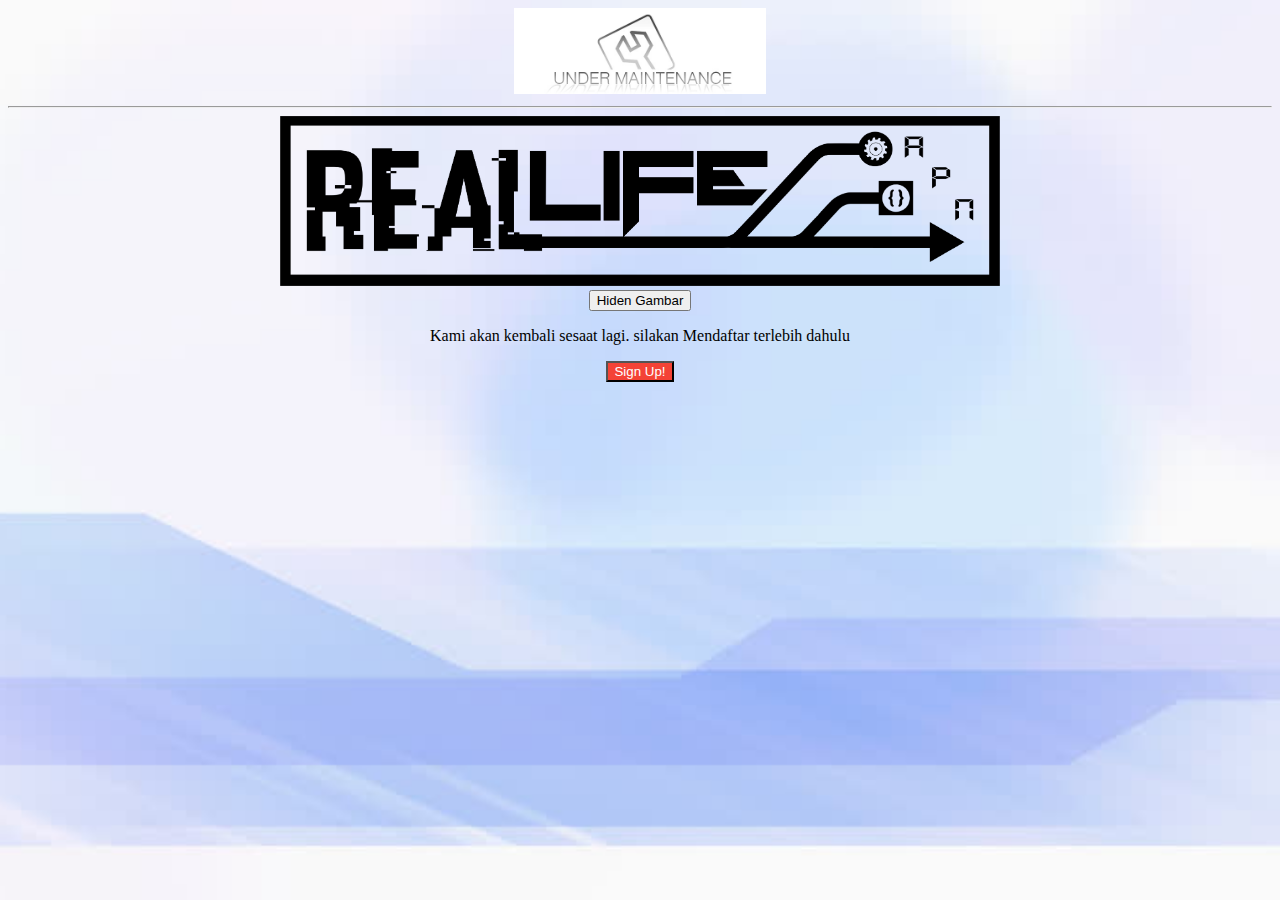
<file: index.html>
<!DOCTYPE html>
<html lang="id">
<head>
	<title>Arif Puji Nugroho</title>
	<style>
	.arif{
		text-align: center;
	}
	body {    
        background-image: url('./formulir/1.jpg');
        background-attachment: fixed;
        background-position: center;
        background-repeat: no-repeat;
        background-size: cover;
   	}
	.merah {
		color:#fff!important;
		background-color:#f44336!important
		}
	.tombol:hover {color:#000!important;background-color:#ccc!important}
	</style>

</head>
	<body>
	<div class="arif">
		<img src="./under-maintain.png"; style="text-align: center;" width="20%"; hight="20%";>
		<hr>
<script src="https://ajax.googleapis.com/ajax/libs/jquery/3.1.1/jquery.min.js"></script>
		<script>
		$(document).ready(function(){
    	$("button").click(function(){
        $("img").toggle();});});
</script>
	<img src="realliifeversi4.png"; width="720"; style="text-align: center;">	
	<br>
	<button>Hiden Gambar</button>

		<p>Kami akan kembali sesaat lagi. silakan Mendaftar terlebih dahulu</p>
		<a href="./formulir/formulir.html" target="_blank"><p><button class="tombol merah" onclick="alert('Anda akan dialihkan ke form pendaftaran')">Sign Up!</button></p></a>
		
</div>
</body>
</html>
</file>
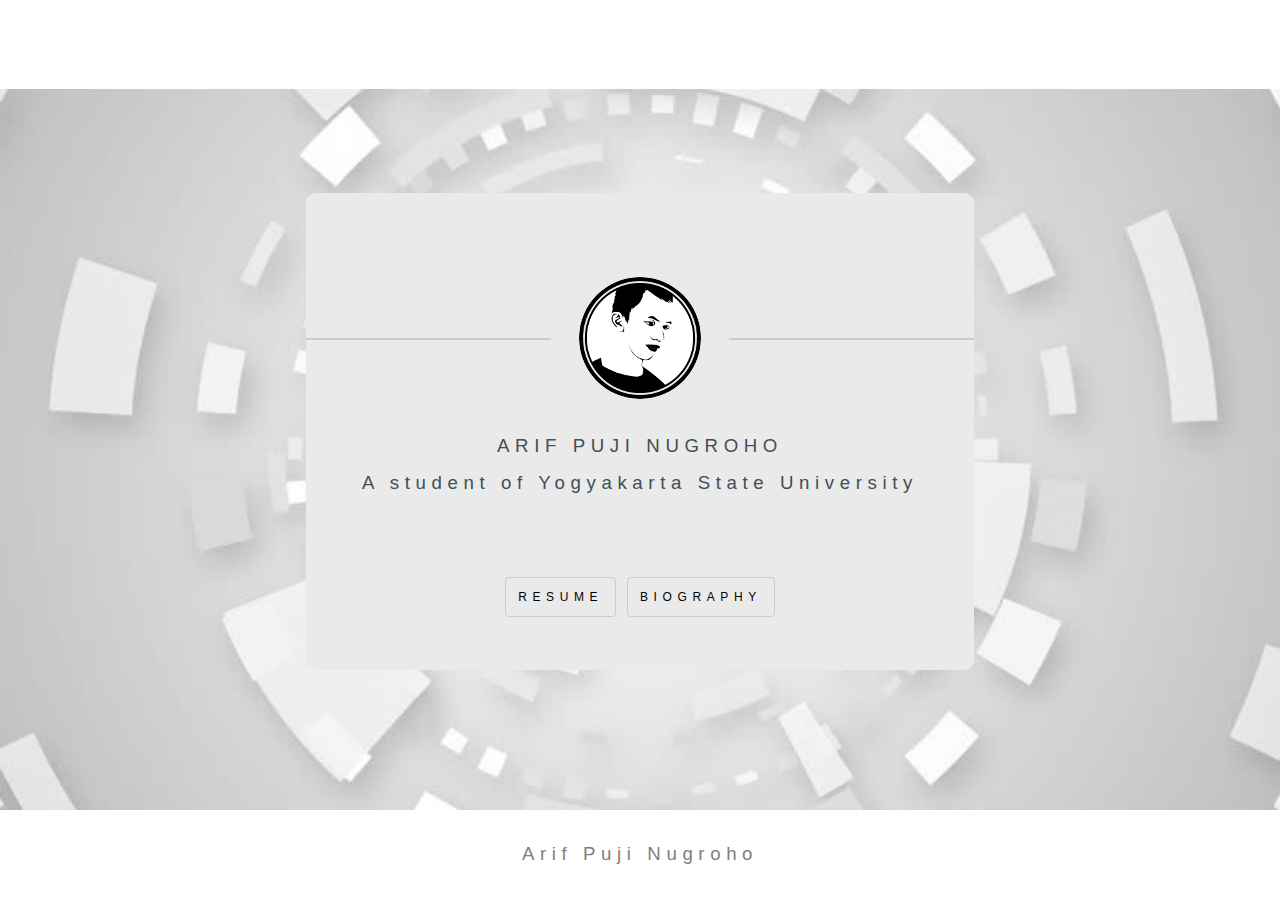
<file: portfolio/index.html>
<!DOCTYPE HTML>
<html>
	<head>
		<title>Portfolioku</title>
		<meta charset="utf-8" />
		<meta name="viewport" content="width=device-width, initial-scale=1" />
		<link rel="icon" href="iconarif.ico" type="image/x-icon">
		<link rel="stylesheet" href="cssnya.css"/>
	</head>
	<body>
			<div id="badan">
					<section class="isi-tengah">
						<header>
							<span class="foto"><img src="fotoarif.png" alt="Foto Profil" /></span>
							<h1>Arif Puji Nugroho</h1>
							<p>A student of Yogyakarta State University</p>
						</header>
					<br><br>
						<footer>
							<div class="tooltip">
								<a href="resume.html">Resume</a>
								<span class="tooltiptext">Click for open Resume</span>
							</div>
							<div class="tooltip">
								<a href="bio.html">Biography</a>
								<span class="tooltiptext">Click for open Biography</span>
							</div>
						</footer>
					</section>

					<footer>
							<p class="footer">Arif Puji Nugroho</p>
					</footer>
			</div>
	</body>
</html>
</file>
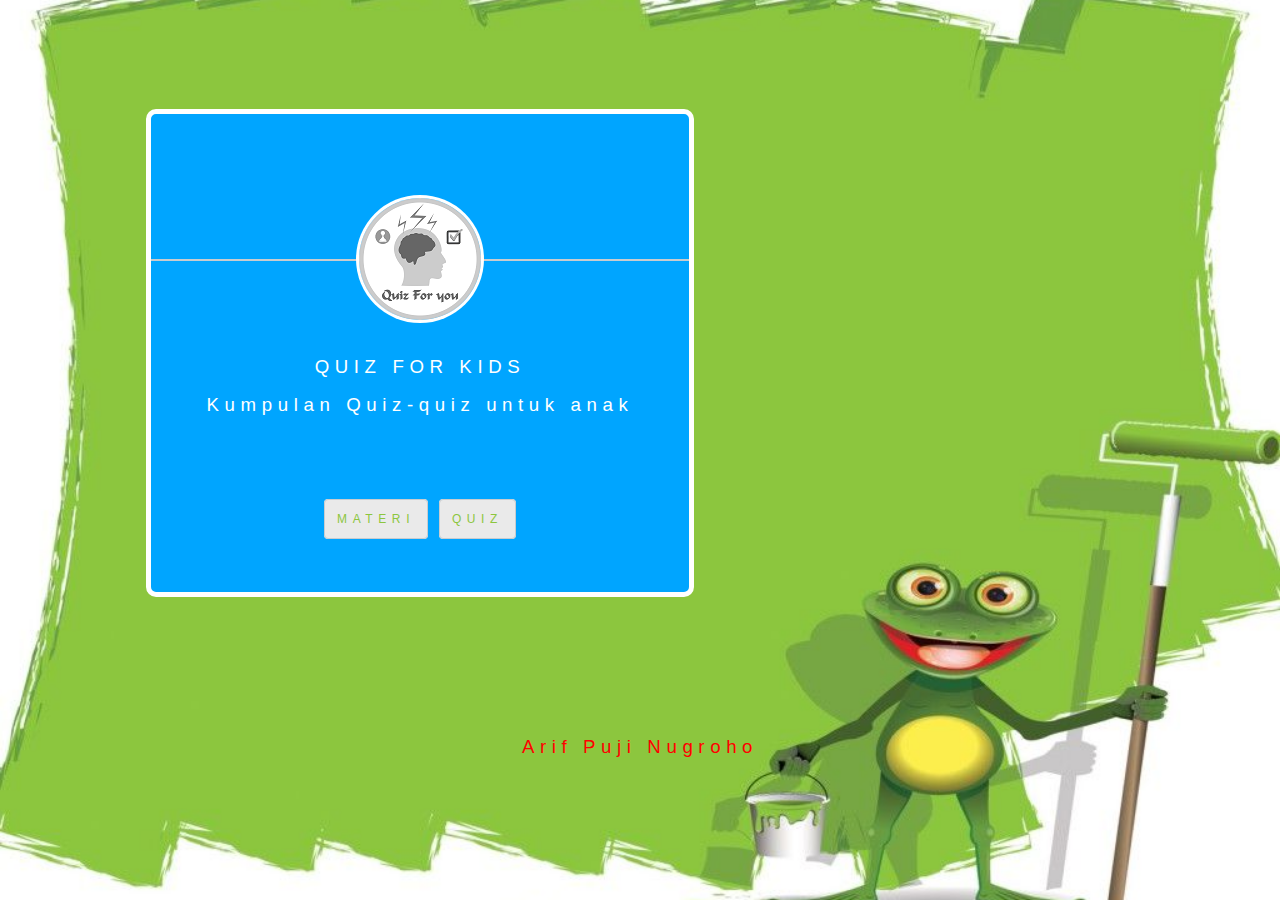
<file: Quiz/index.html>
<!DOCTYPE HTML>
<html>
	<head>
		<title>Quiz for kids</title>
		<meta charset="utf-8" />
		<meta name="viewport" content="width=device-width, initial-scale=1" />
		<link rel="icon" href="image/iconarif.ico" type="image/x-icon">
		<link rel="stylesheet" href="script/css/main.css"/>
	</head>
	<body>
			<div id="badan">
					<section class="isi-tengah">
						<header>
							<span class="foto"><img src="image/quiz.png" alt="Logo Quiz" /></span>
							<h1 class="putih">Quiz For kids</h1>
							<p class="putih">Kumpulan Quiz-quiz untuk anak</p>
						</header>
					<br><br>
						<footer>
							<div class="tooltip">
								<a class="hijau hijau-hov" href="./htmlnya/materi.html">Materi</a>
								<span class="tooltiptext">Click for open Materi</span>
							</div>
							<div class="tooltip">
								<a class="hijau hijau-hov" href="#modal-one">Quiz</a>
								<span class="tooltiptext">Click for open Quiz</span>
							</div>
						</footer>
					</section>
					<footer>
							<p class="footer merah">Arif Puji Nugroho</p>
					</footer>

	
<div class="modal" id="modal-one" aria-hidden="true">
  <div class="modal-dialog">
    <div class="modal-header">
      <h2>Perhatian</h2>
      <a href="#" class="btn-close" aria-hidden="true">close</a>
    </div>
    <div class="modal-body">
      <p>Pastikan Anda sudah mempelajari materi serta Kuota anda cukup dan internet anda cepat karena batas waktu <b class="merah">pengerjaan 5 Menit</b></p>
    </div>
    <div class="modal-footer">
      <a href="./htmlnya/Quiz.html" class="btn">OK</a>
    </div>
  </div>
</div>

			</div>

	</body>
</html>
</file>
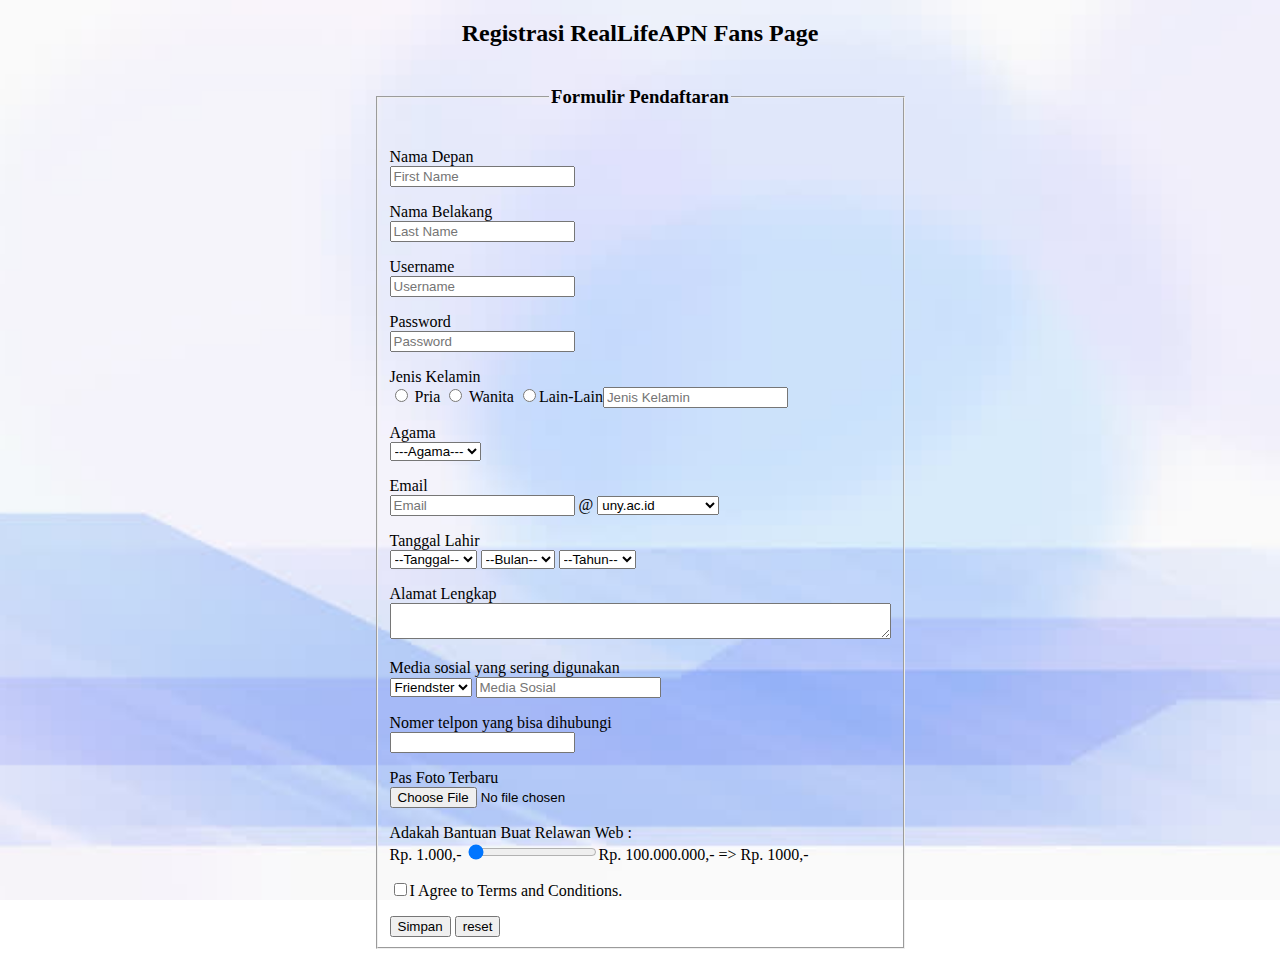
<file: formulir/formulir.html>
<!DOCTYPE html>

<html>

 <head>

  <title>Form RL-APN</title>
  <style>
    body {    
        background-image: url('./1.jpg');
        background-attachment: fixed;
        background-position: center;
        background-repeat: no-repeat;
        background-size: cover;
    }
   .texttengah {
        text-align: center;
   }
::-webkit-scrollbar {
    width: 10px;
}
 
::-webkit-scrollbar-track {     
    background: #c1c1c1;    
}
 
::-webkit-scrollbar-thumb {
    background: #ffad33;
    border-radius: 30px;
}
  </style>
 </head>

 <body>

   <h2 align="center">Registrasi RealLifeAPN Fans Page</h2>

  <fieldset style="width: 35%; margin: auto;">

<legend class="texttengah"><h3>Formulir Pendaftaran</h3></legend>

   <form action="daftar.php">

    <p>

     Nama Depan<br>

     <input type="text" placeholder="First Name" name="firstname" required/>

    </p>


    <p>

     Nama Belakang<br>

     <input type="text" placeholder="Last Name" name="lastname" required/>

    </p>

    <p>

     Username<br>

     <input type="text" placeholder="Username" name="username" required/>

    </p>

    <p>

     Password<br>

     <input type="password" placeholder="Password" name="password" required/>

    </p>

    <p>
    
     Jenis Kelamin<br>

    <input type="radio" name="Jenis Kelamin"> Pria

    <input type="radio" name="Jenis Kelamin"> Wanita

    <input type="radio" name="Jenis Kelamin">Lain-Lain<input type="text" placeholder="Jenis Kelamin">

    </p>
    
    <p>
    
     Agama<br>
      
     <select name="agama" required>
    
      <option>---Agama---</option>
                        
      <option value="Islam"> Islam</option>
     
      <option value="Katolik"> Katolik</option>
     
      <option value="Protestan"> Protestan</option>
     
      <option value="Budha"> Budha</option>
      
      <option value="Hindu"> Hindu</option>
     
      <option value="Khonghucu"> Khonghucu</option>
     
     </select>

    </p>
    
    <p>

     Email<br>

    <input type="text" placeholder="Email" name="useremail" required/> @
    
    <select name="email" required>
    
     <option value="unystaff"> uny.ac.id</option>
                        
     <option value="unymahasiswa"> student.uny.ac.id</option>
     
     <option value="gmail"> gmail.com</option>
     
     <option value="yahoo">yahoo.com</option>
     
     <option value="yahoo ID!">yahoo.co.id</option>
     
     <option value="rocketmail">rocketmail.com</option>
    
    </select>
    
    </p>

    <div>Tanggal Lahir</div>

    <select name="Tanggal" required>

     <option>--Tanggal--</option>

     <option value="1">1</option>

     <option value="2">2</option>

     <option value="3">3</option>

     <option value="4">4</option>

     <option value="4">4</option>

     <option value="5">5</option>

     <option value="6">6</option>

     <option value="7">7</option>

     <option value="8">8</option>

     <option value="9">9</option>

     <option value="10">10</option>

     <option value="11">11</option>

     <option value="12">12</option>

     <option value="13">13</option>

     <option value="14">14</option>

     <option value="15">15</option>

     <option value="16">16</option>

     <option value="17">17</option>

     <option value="18">18</option>

     <option value="19">19</option>

     <option value="20">20</option>

     <option value="21">21</option>

     <option value="22">22</option>

     <option value="23">23</option>

     <option value="24">24</option>

     <option value="25">25</option>

     <option value="26">26</option>

     <option value="27">27</option>

     <option value="28">28</option>

     <option value="29">29</option>

     <option value="30">30</option>

     <option value="31">31</option>

    </select>

    <select name="bulan" required>

    <option>--Bulan--</option>

     <option value="1">Jan</option>

     <option value="2">Feb</option>

     <option value="3">Mar</option>

     <option value="4">Apr</option>

     <option value="5">Mei</option>

     <option value="6">Jun</option>

     <option value="7">Jul</option>

     <option value="8">Agu</option>

     <option value="9">Sep</option>

     <option value="10">Okt</option>

     <option value="11">Nov</option>

     <option value="12">Des</option>

    </select>

    <select name="Tahun" required>

     <option>--Tahun--</option>

     <option value="2016">2016</option>

     <option value="2015">2015</option>

     <option value="2014">2014</option>

     <option value="2013">2013</option>

     <option value="2012">2012</option>

     <option value="2011">2011</option>

     <option value="2010">2010</option>

     <option value="2009">2009</option>

     <option value="2008">2008</option>

     <option value="2007">2007</option>

     <option value="2006">2006</option>

     <option value="2005">2005</option>

     <option value="2004">2004</option>

     <option value="2003">2003</option>

     <option value="2002">2002</option>

     <option value="2001">2001</option>

     <option value="2000">2000</option>

     <option value="1999">1999</option>

     <option value="1998">1998</option>

     <option value="1997">1997</option>

     <option value="1996">1996</option>

     <option value="1995">1995</option>

     <option value="1994">1994</option>

     <option value="1993">1993</option>

     <option value="1992">1992</option>

     <option value="1991">1991</option>

     <option value="1990">1990</option>

     <option value="1989">1989</option>

     <option value="1988">1988</option>

     <option value="1987">1987</option>

     <option value="1986">1986</option>

     <option value="1985">1985</option>

     <option value="1984">1984</option>

     <option value="1983">1983</option>

     <option value="1982">1982</option>

    </select>

    <p>

     Alamat Lengkap<br>

     <textarea name="alamat" cols="60" required></textarea>

    </p>

    <p>
    
    Media sosial yang sering digunakan<br>

    <select name="Media Sosial" required>
     
     <option value="Friendster">Friendster</option>
     
     <option value="Facebook">Facebook</option>
     
     <option value="Twitter">Twitter</option>
     
     <option value="Instagram">Instagram</option>
               
     <option value="Path">Path</option>
    
     <option value="GooglePlus">Google+</option>
    
    </select>
    
    <input type="text" placeholder="Media Sosial" name="user media sosial" required/>
    
    </p>
   
    <p>

     Nomer telpon yang bisa dihubungi<br>

     <input type="tel" required/>

    </p>
    
    <p>

     Pas Foto Terbaru<br>

     <input type="file" required/>

    </p>

    <div >
     
    <p>
     Adakah Bantuan Buat Relawan Web : <br>
     Rp. 1.000,- <input type="range" name="a" value="1000" max="100000000">Rp. 100.000.000,-  => Rp. <output name="donasi" for="a">1000</output>,-
    </p>

    <p>
        
    <input type="checkbox" required/>I Agree to Terms and Conditions.

    </p>

     <input type="submit" value="Simpan" onclick="alert('Data Sudah tersimpan dan Terima Kasih')"/>

     <input type="reset" value="reset" onclick="return confirm('Hapus semua data yang sudah diinput?')">
    </div>

   </form>

  </fieldset>

 </body>


</html>
</file>
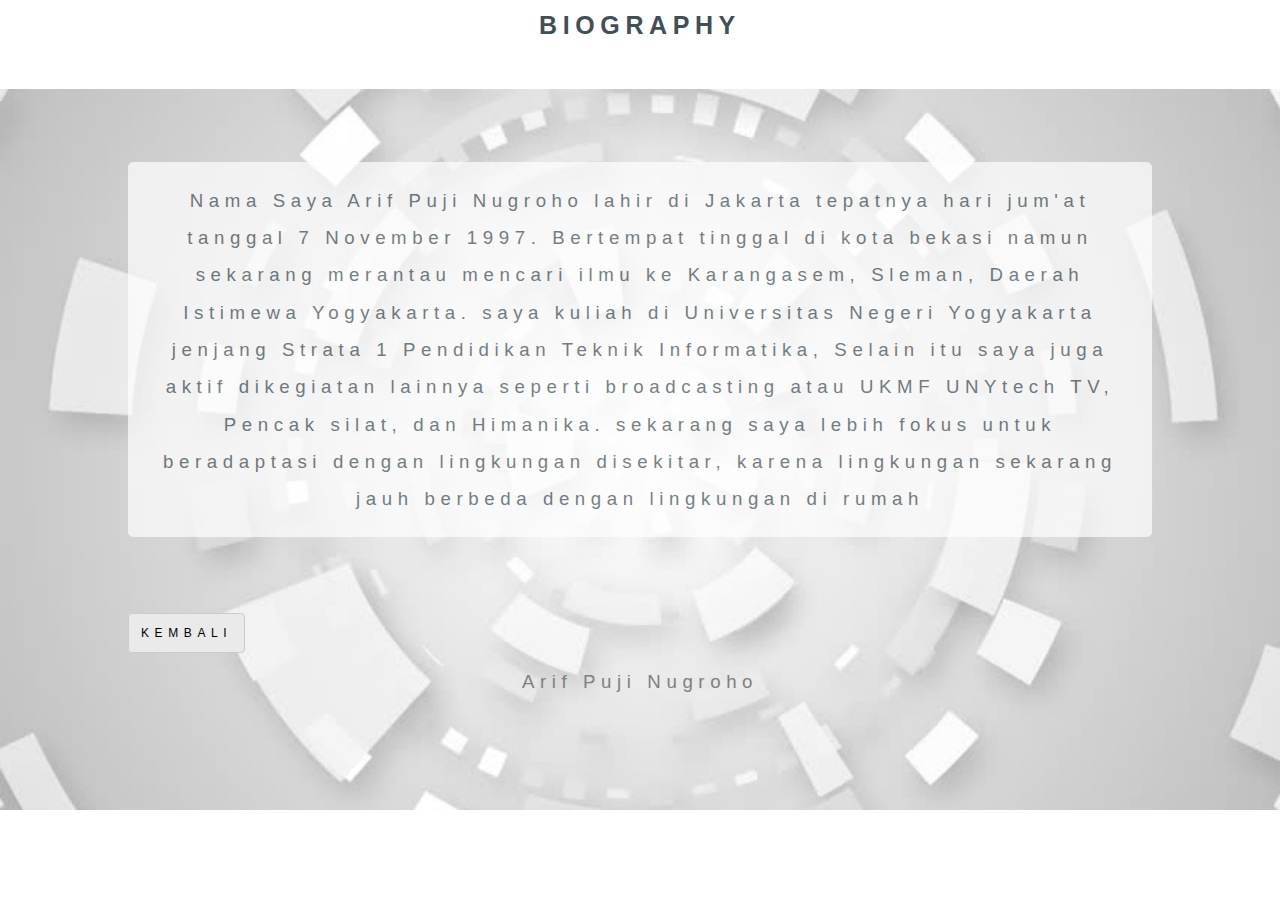
<file: portfolio/bio.html>
<!DOCTYPE html>
<html>
<head>
	<title>Biography</title>
		<meta charset="utf-8" />
		<meta name="viewport" content="width=device-width, initial-scale=1" />
		<link rel="icon" href="iconarif.ico" type="image/x-icon">
		<link rel="stylesheet" href="cssnya.css"/>
</head>
<body>
<h1 class="judul">Biography</h1>
	<br><br><br>
<div class="butama">
	<p class="texttengah">Nama Saya Arif Puji Nugroho lahir di Jakarta tepatnya hari jum'at tanggal 7 November 1997.    Bertempat tinggal di kota bekasi namun sekarang merantau mencari ilmu ke Karangasem, Sleman, Daerah Istimewa Yogyakarta. saya kuliah di Universitas Negeri Yogyakarta jenjang Strata 1 Pendidikan Teknik Informatika, Selain itu saya juga aktif dikegiatan lainnya seperti broadcasting atau UKMF UNYtech TV, Pencak silat, dan Himanika. sekarang saya lebih fokus untuk beradaptasi dengan lingkungan disekitar, karena lingkungan sekarang jauh berbeda dengan lingkungan di rumah</p>	
</div>
<br><br>
<footer>
	<div class="kolombawah">
	<a href="./index.html">Kembali</a>
	</div>
	<p class="footer">Arif Puji Nugroho</p>
</footer>
</body>
</html>
</file>
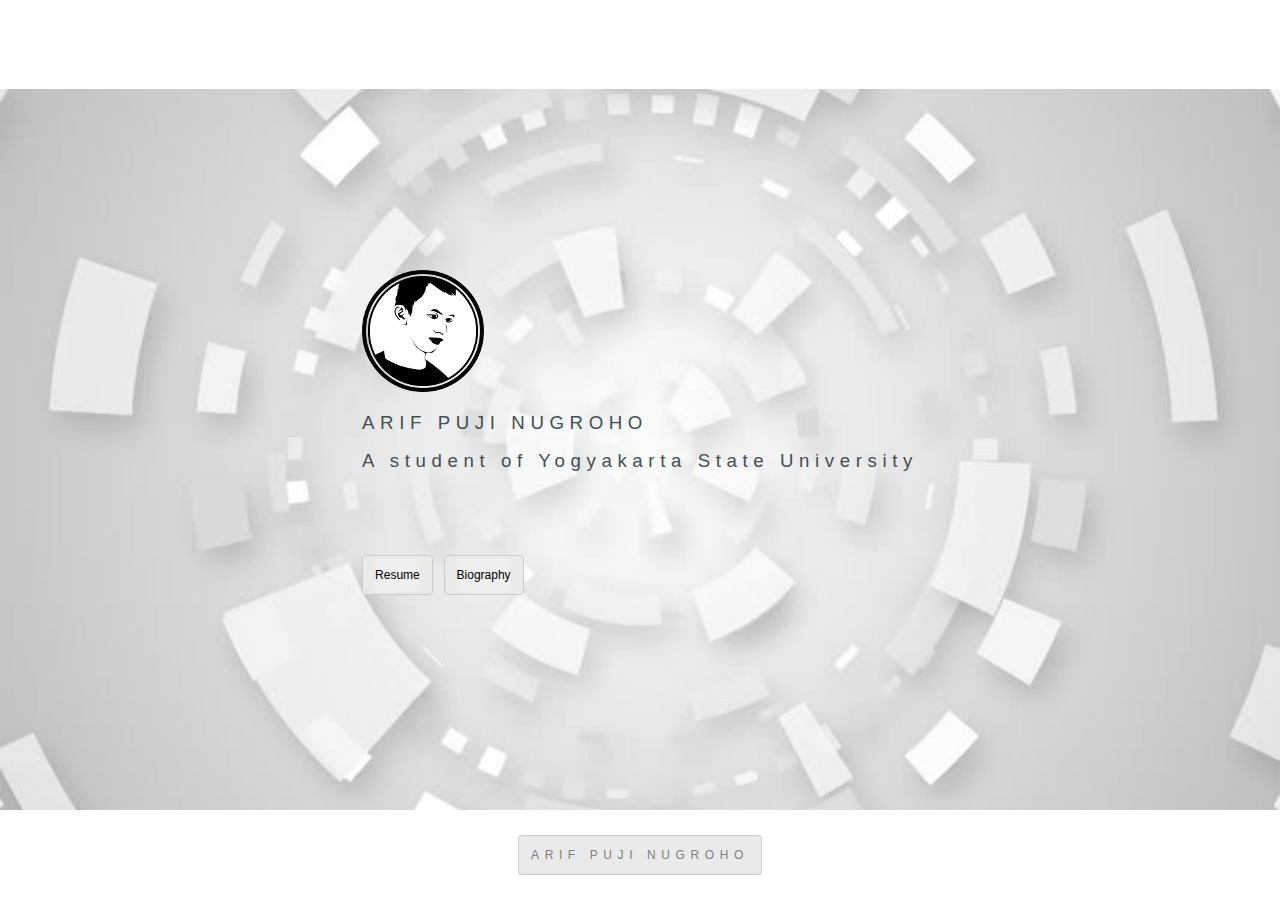
<file: portfolio/portfolio.html>
<!DOCTYPE HTML>
<html>
	<head>
		<title>Portfolioku</title>
		<meta charset="utf-8" />
		<meta name="viewport" content="width=device-width, initial-scale=1" />
		<link rel="stylesheet" href="cssnya.css"/>
	</head>
	<body>
			<div id="badan">
					<section id="kolom-tengah">
						<header>
							<span class="foto"><img src="fotoarif.png"/></span>
							<h1>Arif Puji Nugroho</h1>
							<p>A student of Yogyakarta State University</p>
						</header>
					<br><br>
						<footer>
							<ul>
							<div class="tooltip">
								<a href="resume.html"><button>Resume</button></a>
								<span class="tooltiptext">Click for open Resume</span>
							</div>
							<div class="tooltip">
								<a href="bio.html"><button>Biography</button></a>
								<span class="tooltiptext">Click for open Biography</span>
							</div>
							</ul>
						</footer>
					</section>

					<footer>
							<a class="footer">Arif Puji Nugroho</a>
					</footer>
			</div>
	</body>
</html>
</file>
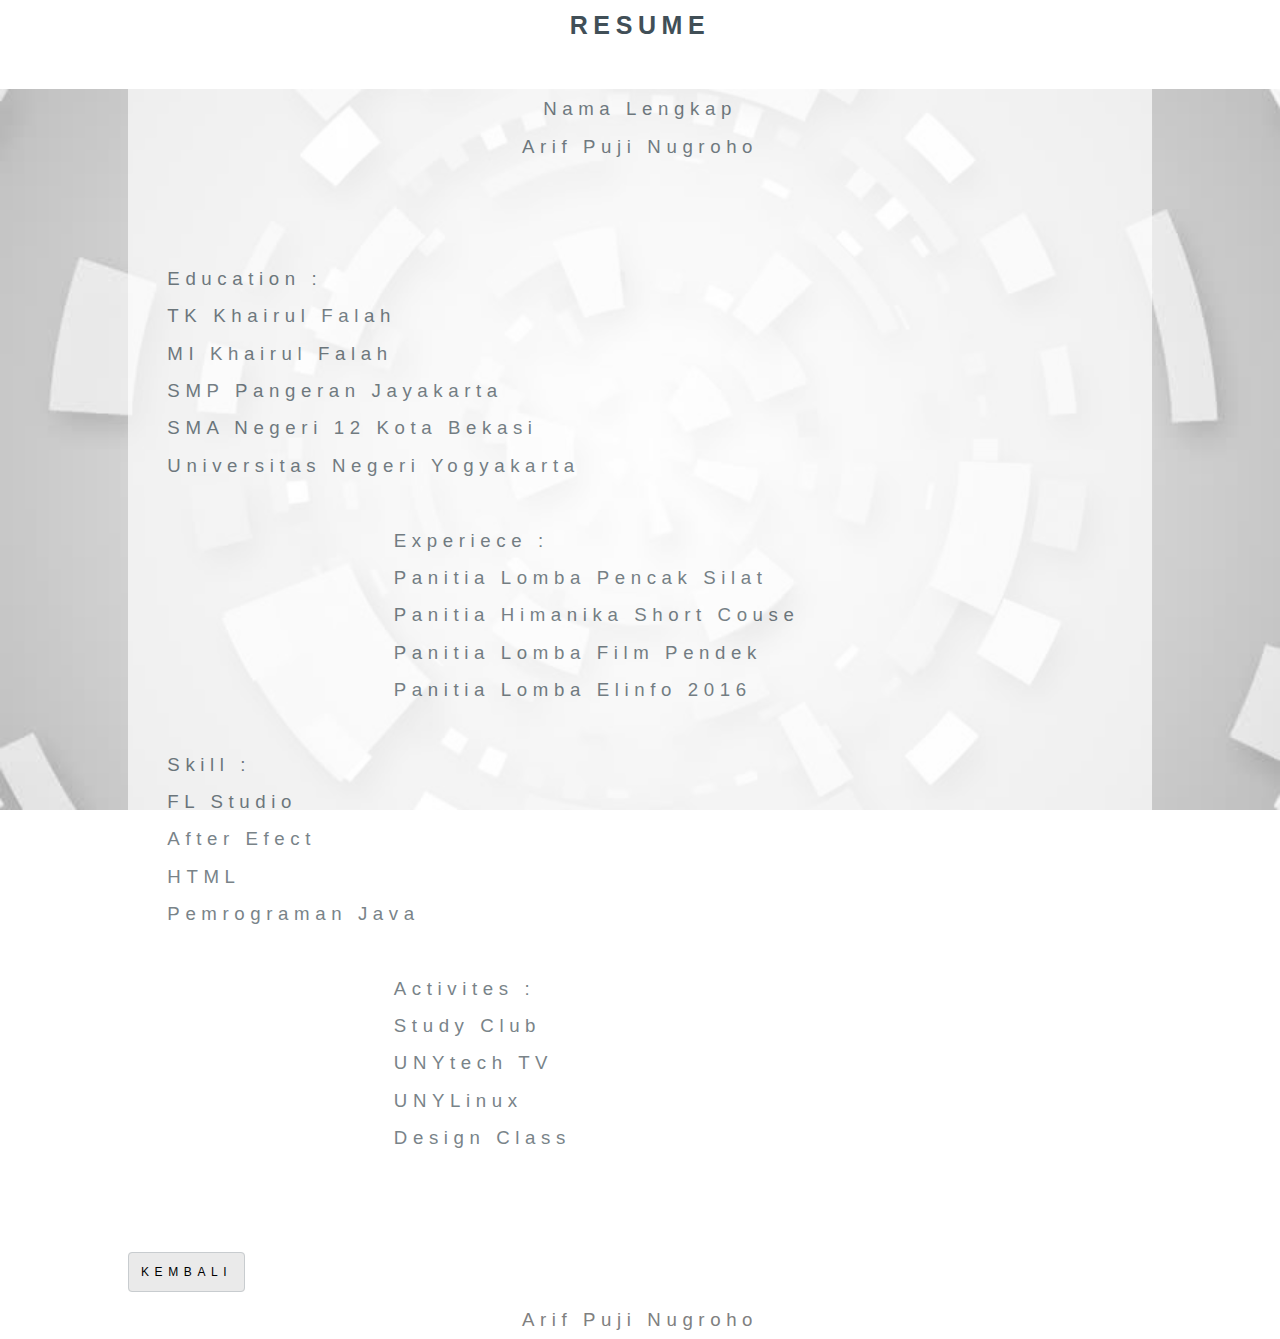
<file: portfolio/resume.html>
<!DOCTYPE html>
<html>
<head>
	<title>Resume</title>
		<meta charset="utf-8" />
		<meta name="viewport" content="width=device-width, initial-scale=1" />
		<link rel="icon" href="iconarif.ico" type="image/x-icon">
		<link rel="stylesheet" href="cssnya.css"/>
</head>
<body>
	<h1 class="judul">Resume</h1>
<div class="butama">
	<div class="kolom-tengah">
	<p>Nama Lengkap<br>Arif Puji Nugroho<br></p>
</div>
<br><br>
<div class="kolom1">
	<p>Education :
		<br>TK Khairul Falah
		<br>MI Khairul Falah
		<br>SMP Pangeran Jayakarta
		<br>SMA Negeri 12 Kota Bekasi
		<br>Universitas Negeri Yogyakarta</p>
</div>
<br><br>
<div class="kolom2">
	<p>Experiece :
		<br>Panitia Lomba Pencak Silat
		<br>Panitia Himanika Short Couse
		<br>Panitia Lomba Film Pendek
		<br>Panitia Lomba Elinfo 2016
		</p>
</div>
<br>
<div class="kolom1">
	<p>Skill :
		<br>FL Studio
		<br>After Efect
		<br>HTML
		<br>Pemrograman Java</p>
</div>
<br><br>
<div class="kolom2">
	<p>Activites :
	<br>Study Club
	<br>UNYtech TV
	<br>UNYLinux
	<br>Design Class</p>
</div>
</div>
<br><br>
<footer>
	<div class="kolombawah">
	<a href="./index.html">Kembali</a>
	</div>
	<p class="footer">Arif Puji Nugroho</p>
</footer>
</body>
</html>
</file>
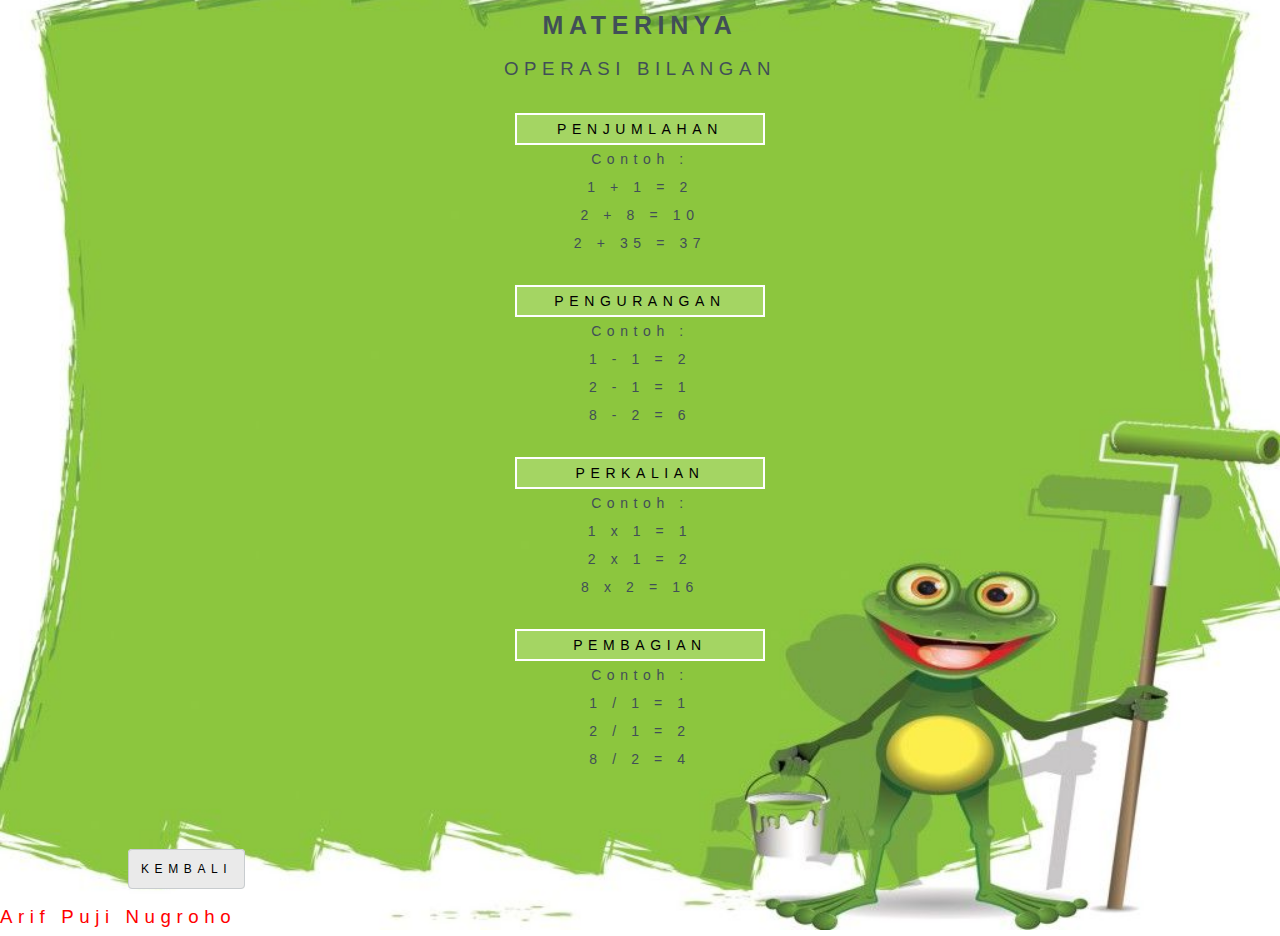
<file: Quiz/htmlnya/materi.html>
<!DOCTYPE html>
<html>
<head>
	<title>Quiz For You</title>
		<meta charset="utf-8" />
		<meta name="viewport" content="width=device-width, initial-scale=1" />
		<link rel="icon" href=".././image/iconarif.ico" type="image/x-icon">
		<link rel="stylesheet" href=".././script/css/main.css"/>
</head>
<body>
<h1 class="judul">Materinya</h1>
<div class="butama">
	<div class="materi tengah" id="materi">
			OPERASI BILANGAN
			<div class="masukmateri">
				<div class="menu tengah">PENJUMLAHAN</div> 
				<div class="tengah f100">Contoh :<br>
					1 + 1 = 2 <br>
					2 + 8 = 10 <br>
					2 + 35 = 37 <br> <br></div>
				<div class="menu tengah">PENGURANGAN</div>
				<div class="tengah f100">	Contoh :<br>
					1 - 1 = 2 <br>
					2 - 1 = 1 <br>
					8 - 2 = 6 <br> <br></div>
				<div class="menu tengah">PERKALIAN</div class="tengah f100">
					<div class="tengah f100">Contoh :<br>
					1 x 1 = 1 <br>
					2 x 1 = 2 <br>
					8 x 2 = 16 <br> <br> </div>
				<div class="menu tengah">PEMBAGIAN</div>
				<div class="tengah f100">	Contoh :<br>
					1 / 1 = 1 <br>
					2 / 1 = 2 <br>
					8 / 2 = 4 <br> </div>
			</div>
</div>
<br><br>
<footer>
	<div class="kolombawah">
	<a href=".././index.html">Kembali</a>
	</div>
	<p class="footer merah">Arif Puji Nugroho</p>
</footer>
</body>
</html>
</file>
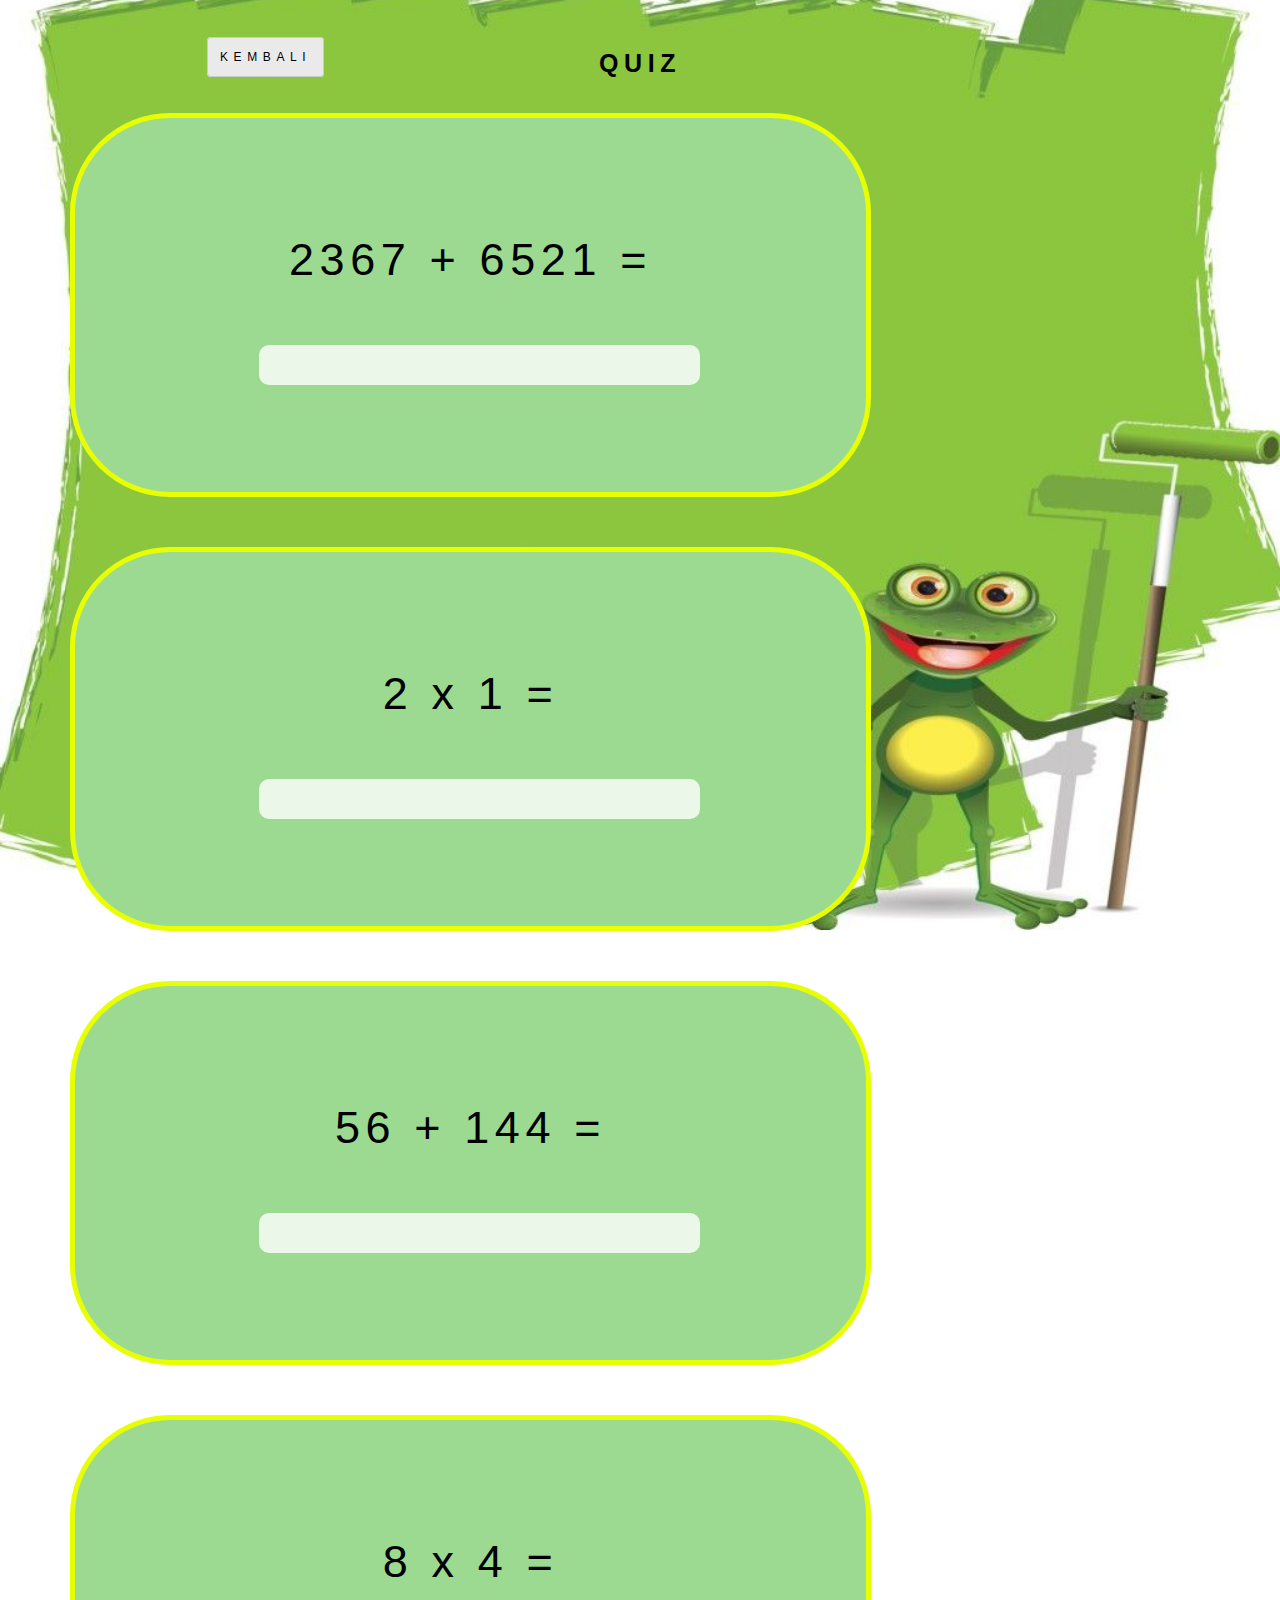
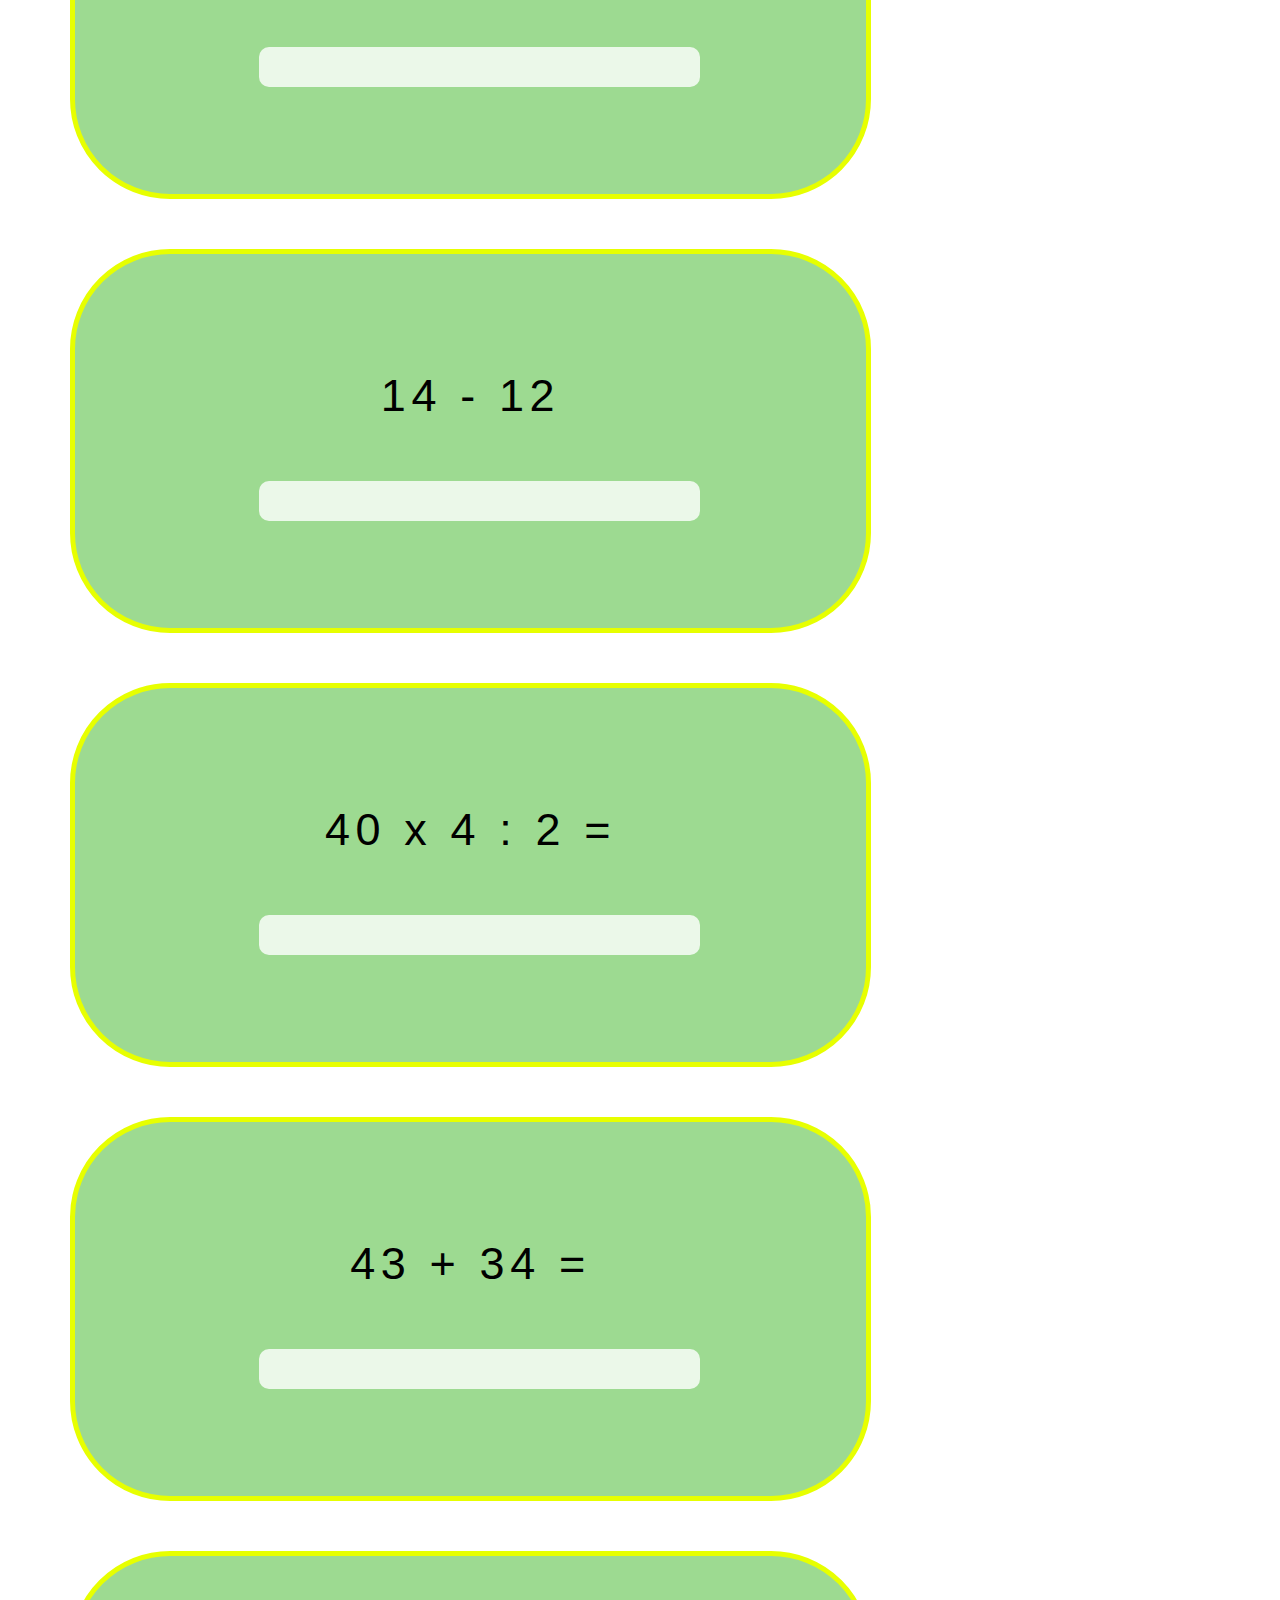
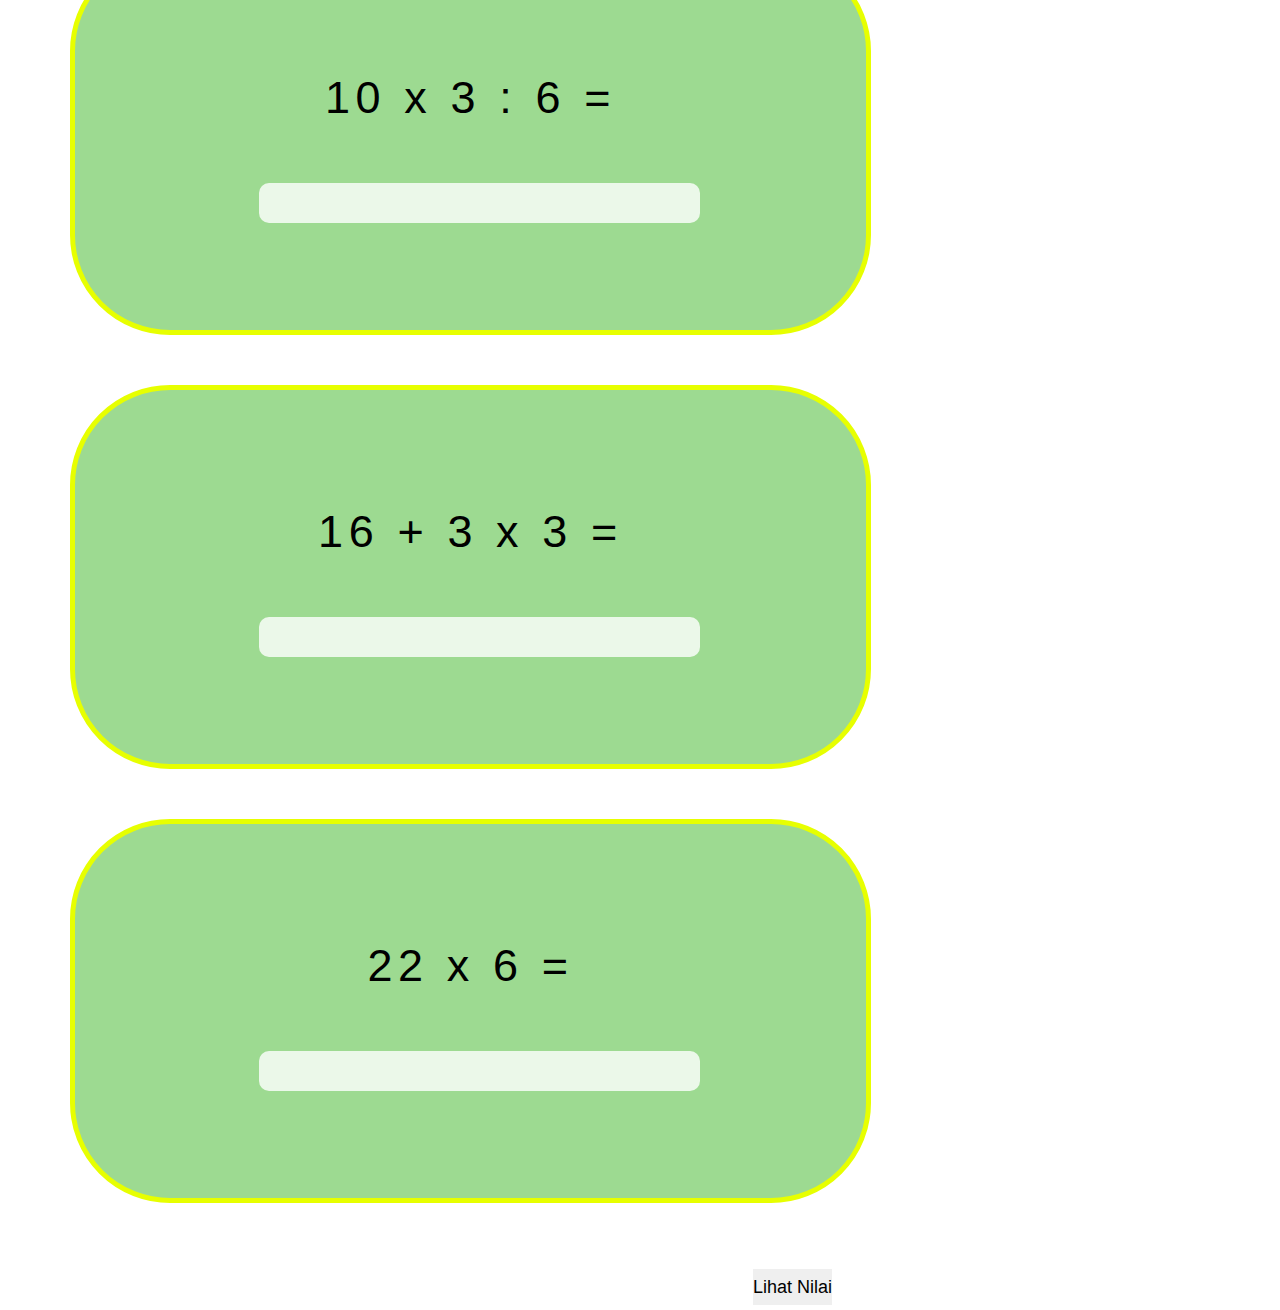
<file: Quiz/htmlnya/Quiz.html>
<!DOCTYPE html>
<html>
		<meta charset="utf-8" />
		<link rel="icon" href=".././image/iconarif.ico" type="image/x-icon">
		<link rel="stylesheet" href=".././script/css/main.css"/>
<head>
	<title>Quiz For You</title>
</head>
<body onLoad="begintimer()">
<div>
<a class="tomkem" href=".././index.html">Kembali</a>
</div>
<div class="hitam tengah">
	<h1 class="judul">Quiz</h1>
	<div class="wdhsoal" >
	<br>
	
	<div id="soal1" class="soalnya tengah"> </div><input type="text" value="" class="inputan">
    <br><br>
  </div>
  
<!--Soal2-->
  <div class="wdhsoal" >
  <br>
  
  <div id="soal2" class="soalnya tengah"> </div><input type="text" value="" class="inputan">
    <br><br>
  </div>
  <br><br>
  
<!--Soal3-->
  <div class="wdhsoal" >
  <br>
  
  <div id="soal3" class="soalnya tengah"> </div><input type="text" value="" class="inputan">
    <br><br>
  </div>
  <br><br>
  
<!--Soal4-->
  <div class="wdhsoal" >
  <br>
  
  <div id="soal4" class="soalnya tengah"> </div><input type="text" value="" class="inputan">
    <br><br>
  </div>
  <br><br>
  
<!--Soal5-->
  <div class="wdhsoal" >
  <br>
  
  <div id="soal5" class="soalnya tengah"> </div><input type="text" value="" class="inputan">
    <br><br>
  </div>
  <br><br>

<!--Soal6-->
 <div class="wdhsoal" >
  <br>
  
  <div id="soal6" class="soalnya tengah"> </div><input type="text" value="" class="inputan">
    <br><br>
  </div>
  <br><br>

<!--Soal7-->
  <div class="wdhsoal" >
  <br>
  
  <div id="soal7" class="soalnya tengah"> </div><input type="text" value="" class="inputan">
    <br><br>
  </div>
  <br><br>

<!--Soal8-->
  <div class="wdhsoal" >
  <br>
  
  <div id="soal8" class="soalnya tengah"> </div><input type="text" value="" class="inputan">
    <br><br>
  </div>
  <br><br>

<!--Soal9-->
  <div class="wdhsoal" >
  <br>
  
  <div id="soal9" class="soalnya tengah"> </div><input type="text" value="" class="inputan">
    <br><br>
  </div>
  <br><br>

<!--Soal10-->
  <div class="wdhsoal" >
  <br>
  
  <div id="soal10" class="soalnya tengah"> </div><input type="text" value="" class="inputan">
    <br><br>
  </div>
    <br><br>

<!--Hasil-->
  <div class="wdhhasil merah" >
	<p id="keluaran"> </p> <br>
	
	<input type ="submit" value = "Lihat Nilai" id ="akhir" >
  </div>

</div>
<script type="text/javascript" src=".././script/js/begintimer.js"></script>
<script type="text/javascript" src=".././script/js/soal.js"></script>
<script type="text/javascript" src=".././script/js/fungsi.js"></script>
</body>
</html>
</file>
<file: portfolio/cssnya.css>
* {	margin: 0;
		padding: 0;
		border: 0;
		font-size: 100%;
		font: inherit;
		vertical-align: baseline;
	}
	header,section {
		display: block;
	}
	
	*, *:before, *:after {
		-moz-box-sizing: border-box;
		-webkit-box-sizing: border-box;
		box-sizing: border-box;
	}

	html,body {
		height: 100%;
		background-image: url('./1.jpg');
        background-attachment: fixed;
        background-position: center;
        background-repeat: no-repeat;
        background-size: cover;
		line-height: 1;
		background-size: 100%

	}

	h1 {
		text-transform: uppercase;
	}
	
	body{
		color: #414f57;
		font-family: "Source Sans Pro", Helvetica, sans-serif;
		font-size: 14pt;
		font-weight: 300;
		line-height: 2;
		letter-spacing: 0.3em;
	}
	.judul{
		font-size: 25px;
		text-align: center;
		font-weight: bold;
	}

 	#badan {
		display: -moz-flex;
		display: -webkit-flex;
		display: -ms-flex;
		display: flex;
		-moz-align-items: center;
		-webkit-align-items: center;
		-ms-align-items: center;
		align-items: center;
		-moz-justify-content: space-between;
		-webkit-justify-content: space-between;
		-ms-justify-content: space-between;
		justify-content: space-between;
		-moz-flex-direction: column;
		-webkit-flex-direction: column;
		-ms-flex-direction: column;
		flex-direction: column;
		position: relative;
		min-height: 100%;
		padding: 1.5em;
		z-index: 2;
	}

	#badan > * {
		z-index: 1;
	}

	#badan:before {
		content: '';
		display: block;
	}

	.isi-tengah {
		background-color: #eaeaea;
		position: relative;
		max-width: 100%;
		min-width: 27em;
		padding: 4.5em 3em 3em 3em;
		border-radius: 10px;
		text-align: center;
	}

	.isi-tengah .foto {
		position: relative;
		display: block;
		margin-bottom: 1.5em;
	}

	.isi-tengah .foto img {
		display: block;
		margin: 0 auto;
		border-radius: 100%;
		box-shadow: 0 0 0 1.5em #eaeaea;
	}

	.isi-tengah .foto:before {
		content: '';
		display: block;
		position: absolute;
		top: 50%;
		left: -3em;
		width: calc(100% + 6em);
		height: 2px;
		z-index: -1;
		background: #c8cccf;
	}

	a{
		height: 2.75em;
		font-size: 12px;
		text-align: center;
		text-transform: uppercase;
		line-height: 2.75em;
		padding: 1em;
		color: black;
		background-color: #eaeaea;
		border-radius: 4px;
		border: solid 1px #c8cccf;
		cursor: pointer;
		text-decoration: none;
	}
	
	a:hover {
		background-color: #5d5d5d;
		color: white;
		transition: 1s
	}

	.texttengah{
		text-align: center;
	}

	.tooltip {
    	position: relative;
    	display: inline-block;
	}

	.tooltip .tooltiptext {
   		visibility: hidden;
 		width: 120px;
    	background-color: black;
    	color: #fff;
    	text-align: center;
    	font-size: 5pt;
    	text-transform: uppercase;
    	border-radius: 6px;
    	padding: 5px 0;
    	position: absolute;
    	z-index: 1;
   		top: 150%;
    	left: 50%;
    	margin-left: -60px;
	}

	.tooltip .tooltiptext::after {
   		content: "";
   		position: absolute;
    	bottom: 100%;
    	left: 50%;
    	margin-left: -5px;
    	border-width: 5px;
    	border-style: solid;
    	border-color: transparent transparent black transparent;
	}

	.tooltip:hover .tooltiptext {
    	visibility: visible;
	}

	::-webkit-scrollbar {
    	width: 10px;
	}
 
	::-webkit-scrollbar-track {     
    	background: #c1c1c1;    
	}
 
	::-webkit-scrollbar-thumb {
    	background: #8c8c8c;
    	border-radius: 15px;
	}	
	
	.footer {
		color: grey;
		cursor: pointer;
		text-align: center;
	}

	.footer:hover {
		color: #000000;
		transition: 1s;

	}
	.butama {
		border: 1px solid white;
		border-radius: 5px;
		background-color: #fff;
		padding: 1em;
		max-width: 80%;
		margin: auto;
		position: relative;
		opacity: 0.7;
		cursor: default;
	}

	.butama:hover{
		transition: 3s;
		background-color: transparent;

	}

	.kolom-tengah{
		text-align: center;
		padding: 1.1em;
		border-radius: 10px;
	}

	.kolom-tengah:hover{
		border: 1.3px solid black;
		transition: 2.5s;
		border-radius: 15px;
		background-color: lightgray;
		color: black;
		text-transform: uppercase;
		cursor: pointer;
	}

	.kolom1{
		position: relative;
		display: inline-block;
		margin-left: 2%;

	}
	.kolom1:hover{
		border: 1px solid gray;
		background-color: gray;
		border-radius: 5px;
		color: white;
		padding: 1em;
		transition: 2s;
		cursor: pointer;
	}

	.kolom2{
		position: relative;
		margin-left: 25%;
		margin-right: 5%;

	}

	.kolom2:hover{
		border: 1px solid gray;
		background-color: gray;
		border-radius: 5px;
		color: white;
		padding: 1em;
		transition: 2s;
		cursor: pointer;
	}

	.kolombawah{
		position: relative;
		margin: auto;
		margin-left: 10%;
		margin-bottom: 1%; 
	}
</file>
<file: Quiz/script/css/main.css>
* {	margin: 0;
		padding: 0;
		border: 0;
		font-size: 100%;
		font: inherit;
		vertical-align: baseline;
	}
	header,section {
		display: block;
	}
	
	*, *:before, *:after {
		-moz-box-sizing: border-box;
		-webkit-box-sizing: border-box;
		box-sizing: border-box;
	}

	html,body {
		height: 100%;
		background-image: url('../../image/bg.jpg');
        background-attachment: fixed;
        background-position: center;
        background-repeat: no-repeat;
        background-size: cover;
		line-height: 1;
		background-size: 100%

	}

	h1 {
		text-transform: uppercase;
	}
	
	body{
		color: #414f57;
		font-family: "Source Sans Pro", Helvetica, sans-serif;
		font-size: 14pt;
		font-weight: 300;
		line-height: 2;
		letter-spacing: 0.3em;
	}
	.judul{
		font-size: 25px;
		text-align: center;
		font-weight: bold;
	}

 	#badan {
		display: -moz-flex;
		display: -webkit-flex;
		display: -ms-flex;
		display: flex;
		-moz-align-items: center;
		-webkit-align-items: center;
		-ms-align-items: center;
		align-items: center;
		-moz-justify-content: space-between;
		-webkit-justify-content: space-between;
		-ms-justify-content: space-between;
		justify-content: space-between;
		-moz-flex-direction: column;
		-webkit-flex-direction: column;
		-ms-flex-direction: column;
		flex-direction: column;
		position: relative;
		min-height: 100%;
		padding: 1.5em;
		z-index: 2;
	}

	#badan > * {
		z-index: 1;
	}

	#badan:before {
		content: '';
		display: block;
	}

	.isi-tengah {
		background-color: #00a5ff;
		position: relative;
		max-width: 100%;
		min-width: 27em;
		padding: 4.5em 3em 3em 3em;
		border-radius: 10px;
		text-align: center;
		right: 220px;
		top: -25px;
		border: 5px solid white;
	}

	.isi-tengah .foto {
		position: relative;
		display: block;
		margin-bottom: 1.5em;
	}

	.isi-tengah .foto img {
		display: block;
		margin: 0 auto;
		border-radius: 100%;
		box-shadow: 0 0 0 3px #fff;
	}

	.isi-tengah .foto:before {
		content: '';
		display: block;
		position: absolute;
		top: 50%;
		left: -3em;
		width: calc(100% + 6em);
		height: 2px;
		z-index: -1;
		background: #c8cccf;
	}

	a{
		height: 8vmin;
		font-size: 12px;
		text-align: center;
		text-transform: uppercase;
		line-height: 2.75em;
		padding: 1em;
		color: black;
		background-color: #eaeaea;
		border-radius: 4px;
		border: solid 1px #c8cccf;
		cursor: pointer;
		text-decoration: none;
	}
	
	a:hover {
		background-color: #5d5d5d;
		color: white;
		transition: 1s
	}

	.texttengah{
		text-align: center;
	}

	.tooltip {
    	position: relative;
    	display: inline-block;
	}

	.tooltip .tooltiptext {
   		visibility: hidden;
 		width: 120px;
    	background-color: black;
    	color: #fff;
    	text-align: center;
    	font-size: 5pt;
    	text-transform: uppercase;
    	border-radius: 6px;
    	padding: 5px 0;
    	position: absolute;
    	z-index: 1;
   		top: 150%;
    	left: 50%;
    	margin-left: -60px;
	}

	.tooltip .tooltiptext::after {
   		content: "";
   		position: absolute;
    	bottom: 100%;
    	left: 50%;
    	margin-left: -5px;
    	border-width: 5px;
    	border-style: solid;
    	border-color: transparent transparent black transparent;
	}

	.tooltip:hover .tooltiptext {
    	visibility: visible;
	}

	::-webkit-scrollbar {
    	width: 10px;
	}
 
	::-webkit-scrollbar-track {     
    	background: #c1c1c1;    
	}
 
	::-webkit-scrollbar-thumb {
    	background: #8c8c8c;
    	border-radius: 15px;
	}	
	

	}
	.butama {
		border: 1px solid white;
		border-radius: 5px;
		background-color: #fff;
		padding: 1em;
		max-width: 80%;
		margin: auto;
		position: relative;
		opacity: 0.7;
		cursor: default;
	}

	.butama:hover{
		transition: 3s;
		background-color: transparent;

	}

	.kolom-tengah{
		text-align: center;
		padding: 1.1em;
		border-radius: 10px;
	}

	.kolom-tengah:hover{
		border: 1.3px solid black;
		transition: 2.5s;
		border-radius: 15px;
		background-color: lightgray;
		color: black;
		text-transform: uppercase;
		cursor: pointer;
	}

	.kolom1{
		position: relative;
		display: inline-block;
		margin-left: 2%;

	}
	.kolom1:hover{
		border-color: 1px solid gray;
		background-color: gray;
		border-radius: 5px;
		color: white;
		padding: 1em;
		transition: 2s;
		cursor: pointer;
	}

	.kolom2{
		position: relative;
		margin-left: 45%;
		margin-right: 5%;

	}

	.kolom2:hover{
		border-color: 1px solid gray;
		background-color: gray;
		border-radius: 5px;
		color: white;
		padding: 1em;
		transition: 2s;
		cursor: pointer;
	}

	.kolombawah{
		position: relative;
		margin: auto;
		margin-left: 10%;
		margin-bottom: 1%; 
	}
.kolombawah:hover{
	color: #000000
}
.tomkem {
    position: relative;
    top: 4vmin;
    left: 23vmin;
}


/*tambahan*/
.masukmateri {
	margin-top: 2%; 
	font-size: 50%;
}
.tengah{
	text-align: center;
}
.f100{
	font-size: 150%;
}
.menu {
	font-size: 150%;
	border: 2px solid white;
	width: 250px;
	margin:auto; 
	background: #A4D563;
	color: black;
}
.wdhsoal {
	font-size: 5vmin;
	border: 5px solid #e7ff00;
	width: 89vmin;
	position: relative;
	margin: 25px;
	float: left;
	border-radius: 100px;

	right: -5vmin;
	background-color: #9dda91;
}

.wdhhasil {
	font-size: 2vmin;
	border: 5px solid white;
	width: 105vmin;
	position: relative;
	float: left;
	left: 25%;
}

.soalnya {
	padding: 7px;
}

.inputan {
	background-color: rgba(255, 255, 255, 0.8);
	font-size: 20px;
	width: 49vmin;
	position: relative;
	text-align: center;
	color: #ff3f00;
	right: -1vmin;
	border-radius: 10px;
}
/* */
.btn {
  background: #f00;
  border: #e06666 solid 1px;
  border-radius: 3px;
  color: #fff;
  display: inline-block;
  font-size: 14px;
  padding: 8px 15px;
  text-decoration: none;
  text-align: center;
  min-width: 60px;
  position: relative;
  transition: color .1s ease;
}
.btn:hover {
  background-color: #d7d7d7;
  border: #d7d7d7 solid 1px;
  color: #f00;
}
.btn.btn-big {
  font-size: 18px;
  padding: 15px 20px;
  min-width: 100px;
}
.btn-close {
  color: #aaaaaa;
  font-size: 11px;
  text-decoration: none;
  position: absolute;
  top: 3px;
  cursor: pointer;
  right: 5px;
  padding: 10px 8px !important;
}

.btn-close:hover {
  color: #fff;
  background-color: #000;
}
.modal:before {
  content: "";
  display: none;
  background: rgba(0, 0, 0, 0.6);
  position: fixed;
  top: 0;
  left: 0;
  right: 0;
  bottom: 0;
  z-index: 10;
}
.modal:target:before {
  display: block;
}
.modal:target .modal-dialog {
  -webkit-transform: translate(0, 0);
  -ms-transform: translate(0, 0);
  transform: translate(0, 0);
  top: 20%;
}
.modal-dialog {
  background: #fefefe;
  border: #333333 solid 2px;
  border-radius: 5px;
  margin-left: -50vmin;
  position: fixed;
  left: 50%;
  top: -100%;
  z-index: 11;
  width: 100vmin;
  -webkit-transform: translate(0, -500%);
  -ms-transform: translate(0, -500%);
  transform: translate(0, -500%);
  -webkit-transition: -webkit-transform 0.3s ease-out;
  -moz-transition: -moz-transform 0.3s ease-out;
  -o-transition: -o-transform 0.3s ease-out;
  transition: transform 0.3s ease-out;
}
.modal-body {
  padding: 20px;
}
.modal-header,
.modal-footer {
  padding: 10px 20px;
}
.modal-header {
	background-color: #c1ffc6;
}
.modal-header h2 {
  font-size: 20px;
}
.modal-footer {
  text-align: right;
}
.merah{
	color: #f00;
}
.putih{
	color: #fff;
}
.hijau{
	color: #8CC63E;
}
.hijau-hov:hover{
	color :#fff;
	background-color: #8CC63E;
}
.hitam{
	color: #000000
}
</file>
